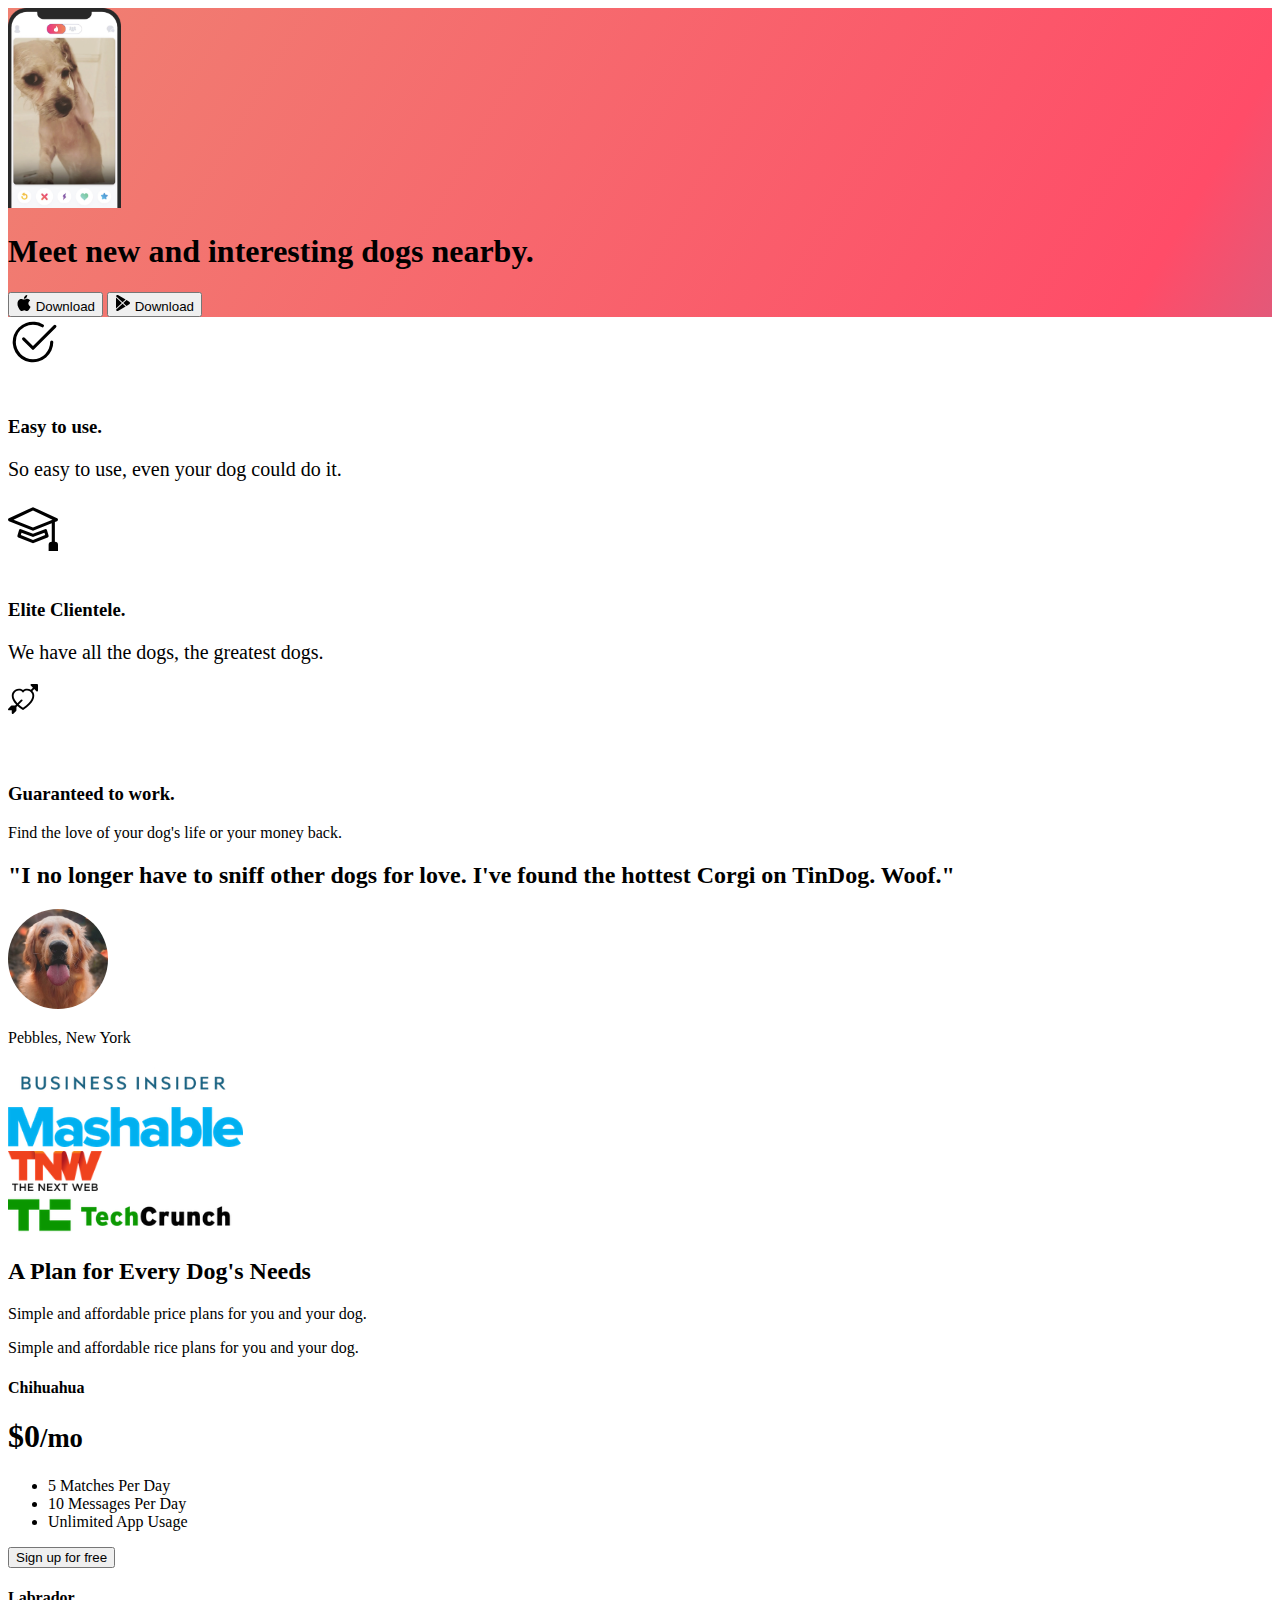
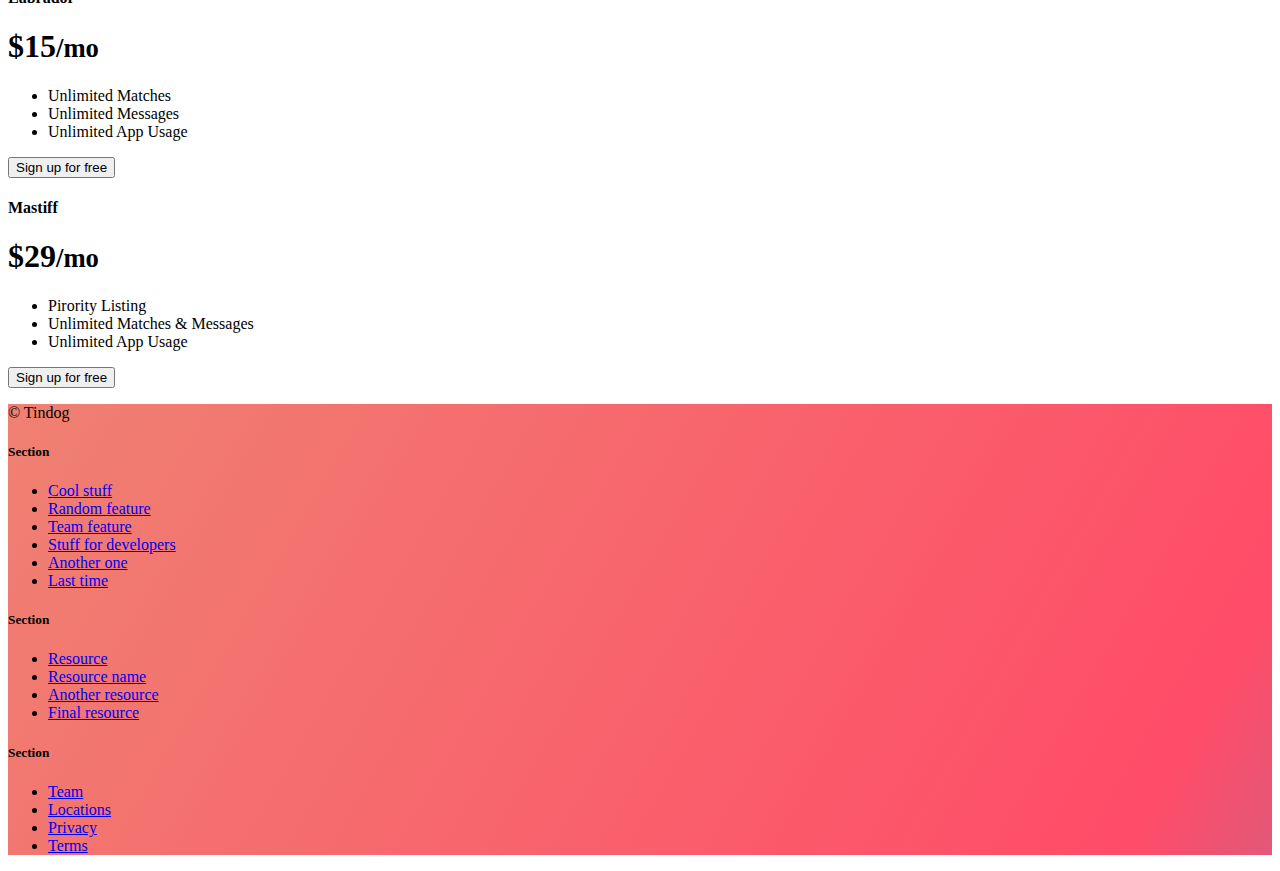
<file: index.html>
<!DOCTYPE html>
<html lang="en">

<head>
    <meta charset="UTF-8">
    <meta name="viewport" content="width=device-width, initial-scale=1.0">
    <title>TinDog</title>
    <link href="https://cdn.jsdelivr.net/npm/bootstrap@5.3.5/dist/css/bootstrap.min.css" rel="stylesheet" 
      integrity="sha384-SgOJa3DmI69IUzQ2PVdRZhwQ+dy64/BUtbMJw1MZ8t5HZApcHrRKUc4W0kG879m7" crossorigin="anonymous">
    <link rel="stylesheet" href="./css/style.css">
</head>

<body>

    <!-- Title -->
    <section id="title" class="gradient-background">

        <div class="container col-xxl-8 px-4 pt-5">
            <div class="row flex-lg-row-reverse align-items-center g-5 pt-5">
                <div class="col-10 col-sm-8 col-lg-6">
                    <img src="images/iphone.png" class="d-block mx-lg-auto img-fluid" alt="Bootstrap Themes" height="200" 
                    loading="lazy">
                </div>
                <div class="col-lg-6">
                    <h1 class="display-5 fw-bold text-body-emphasis lh-1 mb-3">Meet new and interesting dogs nearby.</h1>

                    <div class="d-grid gap-2 d-md-flex justify-content-md-start">
                        <button type="button" class="btn btn-light btn-lg px-4 me-md-2"><svg xmlns="http://www.w3.org/2000/svg" 
                          width="16" height="16" fill="currentColor" class="bi bi-apple mb-1" viewBox="0 0 16 16">
                          <path 
                            d="M11.182.008C11.148-.03 9.923.023 8.857 1.18c-1.066 1.156-.902 2.482-.878 2.516.024.034 1.52.087 2.475-1.258.955-1.345.762-2.391.728-2.43Zm3.314 11.733c-.048-.096-2.325-1.234-2.113-3.422.212-2.189 1.675-2.789 1.698-2.854.023-.065-.597-.79-1.254-1.157a3.692 3.692 0 0 0-1.563-.434c-.108-.003-.483-.095-1.254.116-.508.139-1.653.589-1.968.607-.316.018-1.256-.522-2.267-.665-.647-.125-1.333.131-1.824.328-.49.196-1.422.754-2.074 2.237-.652 1.482-.311 3.83-.067 4.56.244.729.625 1.924 1.273 2.796.576.984 1.34 1.667 1.659 1.899.319.232 1.219.386 1.843.067.502-.308 1.408-.485 1.766-.472.357.013 1.061.154 1.782.539.571.197 1.111.115 1.652-.105.541-.221 1.324-1.059 2.238-2.758.347-.79.505-1.217.473-1.282Z"/>
                        </svg> Download</button>
                        <button type="button" class="btn btn-outline-light btn-lg px-4"><svg xmlns="http://www.w3.org/2000/svg" 
                            width="16" height="16" fill="currentColor" class="bi bi-google-play mb-1" viewBox="0 0 16 16">
                                <path 
                                d="M14.222 9.374c1.037-.61 1.037-2.137 0-2.748L11.528 5.04 8.32 8l3.207 2.96 2.694-1.586Zm-3.595 2.116L7.583 8.68 1.03 14.73c.201 1.029 1.36 1.61 2.303 1.055l7.294-4.295ZM1 13.396V2.603L6.846 8 1 13.396ZM1.03 1.27l6.553 6.05 3.044-2.81L3.333.215C2.39-.341 1.231.24 1.03 1.27Z"/>
                          </svg> Download </button>
                      </div>
                  </div>
              </div>
          </div>
    </section>
    <!-- Features -->
    <section id="features">
      <div class="container mt-5">
        <div class="row g-4 py-5 row-cols-1 row-cols-lg-3"> 
          <div class="col d-flex align-items-start"> 
            <div 
              class="icon-square text-body-emphasis bg-body-secondary d-inline-flex align-items-center justify-content-center fs-4 flex-shrink-0 me-3"> 
              <svg xmlns="http://www.w3.org/2000/svg" height="50" fill="currentColor" class="bi bi-check2-circle"
                viewBox="0 0 16 16">
                <path
                  d="M2.5 8a5.5 5.5 0 0 1 8.25-4.764.5.5 0 0 0 .5-.866A6.5 6.5 0 1 0 14.5 8a.5.5 0 0 0-1 0 5.5 5.5 0 1 1-11 0z" />
                <path
                  d="M15.354 3.354a.5.5 0 0 0-.708-.708L8 9.293 5.354 6.646a.5.5 0 1 0-.708.708l3 3a.5.5 0 0 0 .708 0l7-7z" />
              </svg> 
          </div> 
          <div> 
            <h3 class="fs-2" class="custom-h3"> Easy to use.</h3> 
            <p class="custom-p"> So easy to use, even your dog could do it.</p>

          </div>
        </div>
      <div class="col d-flex align-items-start">
        <div 
          class="icon-square text-body-emphasis bg-body-secondary d-inline-flex align-items-center justify-content-center fs-4 flex-shrink-0 me-3"> 
          <svg xmlns="http://www.w3.org/2000/svg" height="50" fill="currentColor" class="bi bi-mortarboard" 
            viewBox="0 0 16 16">
            <path 
              d="M8.211 2.047a.5.5 0 0 0-.422 0l-7.5 3.5a.5.5 0 0 0 .025.917l7.5 3a.5.5 0 0 0 .372 0L14 7.14V13a1 1 0 0 0-1 1v2h3v-2a1 1 0 0 0-1-1V6.739l.686-.275a.5.5 0 0 0 .025-.917l-7.5-3.5ZM8 8.46 1.758 5.965 8 3.052l6.242 2.913L8 8.46Z"/>
            <path
              d="M4.176 9.032a.5.5 0 0 0-.656.327l-.5 1.7a.5.5 0 0 0 .294.605l4.5 1.8a.5.5 0 0 0 .372 0l4.5-1.8a.5.5 0 0 0 .294-.605l-.5-1.7a.5.5 0 0 0-.656-.327L8 10.466 4.176 9.032Zm-.068 1.873.22-.748 3.496 1.311a.5.5 0 0 0 .352 0l3.496-1.311.22.748L8 12.46l-3.892-1.556Z"/>
            </svg>
          </div> 
          <div> 
            <h3 class="fs-2 text-body-emphasis" >Elite Clientele.</h3> 
            <p class="custom-p">We have all the dogs, the greatest dogs.</p> 

        </div>
      </div> 
    <div class="col d-flex align-items-start"> 
      <div
            class="icon-square text-body-emphasis bg-body-secondary d-inline-flex align-items-center justify-content-center fs-4 flex-shrink-0 me-3">
            <svg xmlns="http://www.w3.org/2000/svg" height="30" fill="currentColor" class="bi bi-arrow-through-heart"
              viewBox="0 0 16 16">
              <path fill-rule="evenodd"
                d="M2.854 15.854A.5.5 0 0 1 2 15.5V14H.5a.5.5 0 0 1-.354-.854l1.5-1.5A.5.5 0 0 1 2 11.5h1.793l.53-.53c-.771-.802-1.328-1.58-1.704-2.32-.798-1.575-.775-2.996-.213-4.092C3.426 2.565 6.18 1.809 8 3.233c1.25-.98 2.944-.928 4.212-.152L13.292 2 12.147.854A.5.5 0 0 1 12.5 0h3a.5.5 0 0 1 .5.5v3a.5.5 0 0 1-.854.354L14 2.707l-1.006 1.006c.236.248.44.531.6.845.562 1.096.585 2.517-.213 4.092-.793 1.563-2.395 3.288-5.105 5.08L8 13.912l-.276-.182a21.86 21.86 0 0 1-2.685-2.062l-.539.54V14a.5.5 0 0 1-.146.354l-1.5 1.5Zm2.893-4.894A20.419 20.419 0 0 0 8 12.71c2.456-1.666 3.827-3.207 4.489-4.512.679-1.34.607-2.42.215-3.185-.817-1.595-3.087-2.054-4.346-.761L8 4.62l-.358-.368c-1.259-1.293-3.53-.834-4.346.761-.392.766-.464 1.845.215 3.185.323.636.815 1.33 1.519 2.065l1.866-1.867a.5.5 0 1 1 .708.708L5.747 10.96Z" />
            </svg>
          </div>
          <div>
            <h3 class="fs-2">Guaranteed to work.</h3>
            <p>Find the love of your dog's life or your money back.</p>

          </div>
        </div>
      </div>
    </div>
  </section>
    
    <!-- Testimonial -->
    <section id="testimonial">
      <div class="my-5"> 
        <div class="p-5 text-center bg-body-tertiary"> 
          <div class="container py-5"> 
            <h2 class="text-body-emphasis">"I no longer have to sniff other dogs for love. I've found the hottest Corgi on TinDog. Woof."</h2>
            <img class="profile-img mt-5" src="./images/dog-img.jpg" alt="dog image">
            <p class="col-lg-8 mx-auto lead mt-2">
              Pebbles, New York
            </p>
          </div>

        <div class="container">
          <div class="row">
            <div class="col-lg-3 col-sm-12">
            <img src="./images/bizinsider.png" alt="bizinsider" height="40">
          </div>
          <div class="col-lg-3 col-sm-12"> 
            <img src="./images/mashable.png" alt="mashable" height="40"> 
          </div>
          <div class="col-lg-3 col-sm-12">
            <img src="./images/tnw.png" alt="twn" height="40"> 
          </div> 
          <div class="col-lg-3 col-sm-12">
            <img src="./images/techcrunch.png" alt="techcrunch" height="40">
          </div>
        </div>
      </div>
    </div> 
  </div> 
</section>
    
    <!-- Pricing -->
    <section id="pricing" >
      <div class="container "> 
        <div class="pricing-header p-3 pb-md-4 mx-auto text-center"> 
          <h2 class="display-4 fw-normal">A Plan for Every Dog's Needs</h2> <p class="fs-5 text-body-secondary">Simple and affordable price plans for you and your dog.</p>
          <p class="fs-5 text-body-secondary">Simple and affordable rice plans for you and your dog.
        </div>
        <div class="row row-cols-1 row-cols-md-3 mb-3 text-center"> 
          <div class="col"> 
            
            <div class="card mb-4 rounded-3 shadow-sm"> 
            <div class="card-header py-3"> 
              
              <h4 class="my-0 fw-normal">Chihuahua</h4> 
            </div> 
              <div class="card-body"> 
                <h1 class="card-title pricing-card-title">$0<small class="text-body-secondary fw-light">/mo</small></h1> 
                <ul class="list-unstyled mt-3 mb-4"> 
                  <li>5 Matches Per Day</li> 
                  <li>10 Messages Per Day</li> 
                  <li>Unlimited App Usage</li> 
                </ul> 
                <button type="button" class="w-100 btn btn-lg btn-outline-dark">Sign up for free</button> 
              </div> 
            </div> 
          </div> 
          <div class="col"> <div class="card mb-4 rounded-3 shadow-sm"> 
            <div class="card-header py-3"> 
              <h4 class="my-0 fw-normal">Labrador</h4> 
            </div> 
            <div class="card-body"> 
              <h1 class="card-title pricing-card-title">$15<small class="text-body-secondary fw-light">/mo</small></h1> 
              <ul class="list-unstyled mt-3 mb-4"> 
                <li>Unlimited Matches</li> 
                <li>Unlimited Messages</li> 
                <li>Unlimited App Usage</li> 
              </ul> 
              <button type="button" class="w-100 btn btn-lg btn-dark">Sign up for free</button> 
            </div> 
          </div> 
        </div> 
        <div class="col"> 
          <div class="card mb-4 rounded-3 shadow-sm"> 
          <div class="card-header py-3 text-bg-dark border-dark"> 
            <h4 class="my-0 fw-normal">Mastiff</h4> 
          </div> 
          <div class="card-body"> 
            <h1 class="card-title pricing-card-title">$29<small class="text-body-secondary fw-light">/mo</small>
            </h1> 
            <ul class="list-unstyled mt-3 mb-4"> 
              <li>Pirority Listing</li> 
              <li>Unlimited Matches & Messages</li> 
              <li>Unlimited App Usage</li>
            </ul> 
            <button type="button" class="w-100 btn btn-lg btn-dark">Sign up for free</button> 
          </div> 
        </div> 
      </div> 
    </div>
  </section>
    
    <!-- Footer -->
    <section id="contact" class="gradient-background">
      
      <div class="container col-xxl-8 px-4 pt-5">
        <footer class="row row-cols-1 row-cols-sm-2 row-cols-md-5 py-5 border-top">
        <div class="col mb-3"> 

          <p class="text-body-secondary">© Tindog</p> 
        </div> 

        <div class="col mb-3"> 

        </div>

        <div class="col mb-3">
          <h5>Section</h5> 
          <ul class="nav flex-column"> 
            <li class="mb-1"><a class="link-secondary text-decoration-none" href="#">Cool stuff</a></li> 
            <li class="mb-1"><a class="link-secondary text-decoration-none" href="#">Random feature</a></li> 
            <li class="mb-1"><a class="link-secondary text-decoration-none" href="#">Team feature</a></li> 
            <li class="mb-1"><a class="link-secondary text-decoration-none" href="#">Stuff for developers</a></li> 
            <li class="mb-1"><a class="link-secondary text-decoration-none" href="#">Another one</a></li> 
            <li class="mb-1"><a class="link-secondary text-decoration-none" href="#">Last time</a></li> 
          </ul> 
        </div> 

        <div class="col mb-3"> 
          <h5>Section</h5>
          <ul class="nav flex-column"> 
            <li class="mb-1"><a class="link-secondary text-decoration-none" href="#">Resource</a></li> 
            <li class="mb-1"><a class="link-secondary text-decoration-none" href="#">Resource name</a></li> 
            <li class="mb-1"><a class="link-secondary text-decoration-none" href="#">Another resource</a></li> 
            <li class="mb-1"><a class="link-secondary text-decoration-none" href="#">Final resource</a></li> 
          </ul> 
        </div> 
        
        <div class="col mb-3">
          <h5>Section</h5> 
            <ul class="nav flex-column"> 
              <li class="mb-1"><a class="link-secondary text-decoration-none" href="#">Team</a></li> 
              <li class="mb-1"><a class="link-secondary text-decoration-none" href="#">Locations</a></li> 
              <li class="mb-1"><a class="link-secondary text-decoration-none" href="#">Privacy</a></li> 
              <li class="mb-1"><a class="link-secondary text-decoration-none" href="#">Terms</a></li> 
            </ul> 
        </div>
      </footer> 
    </div>
  </section>
</body>

</html>
</file>
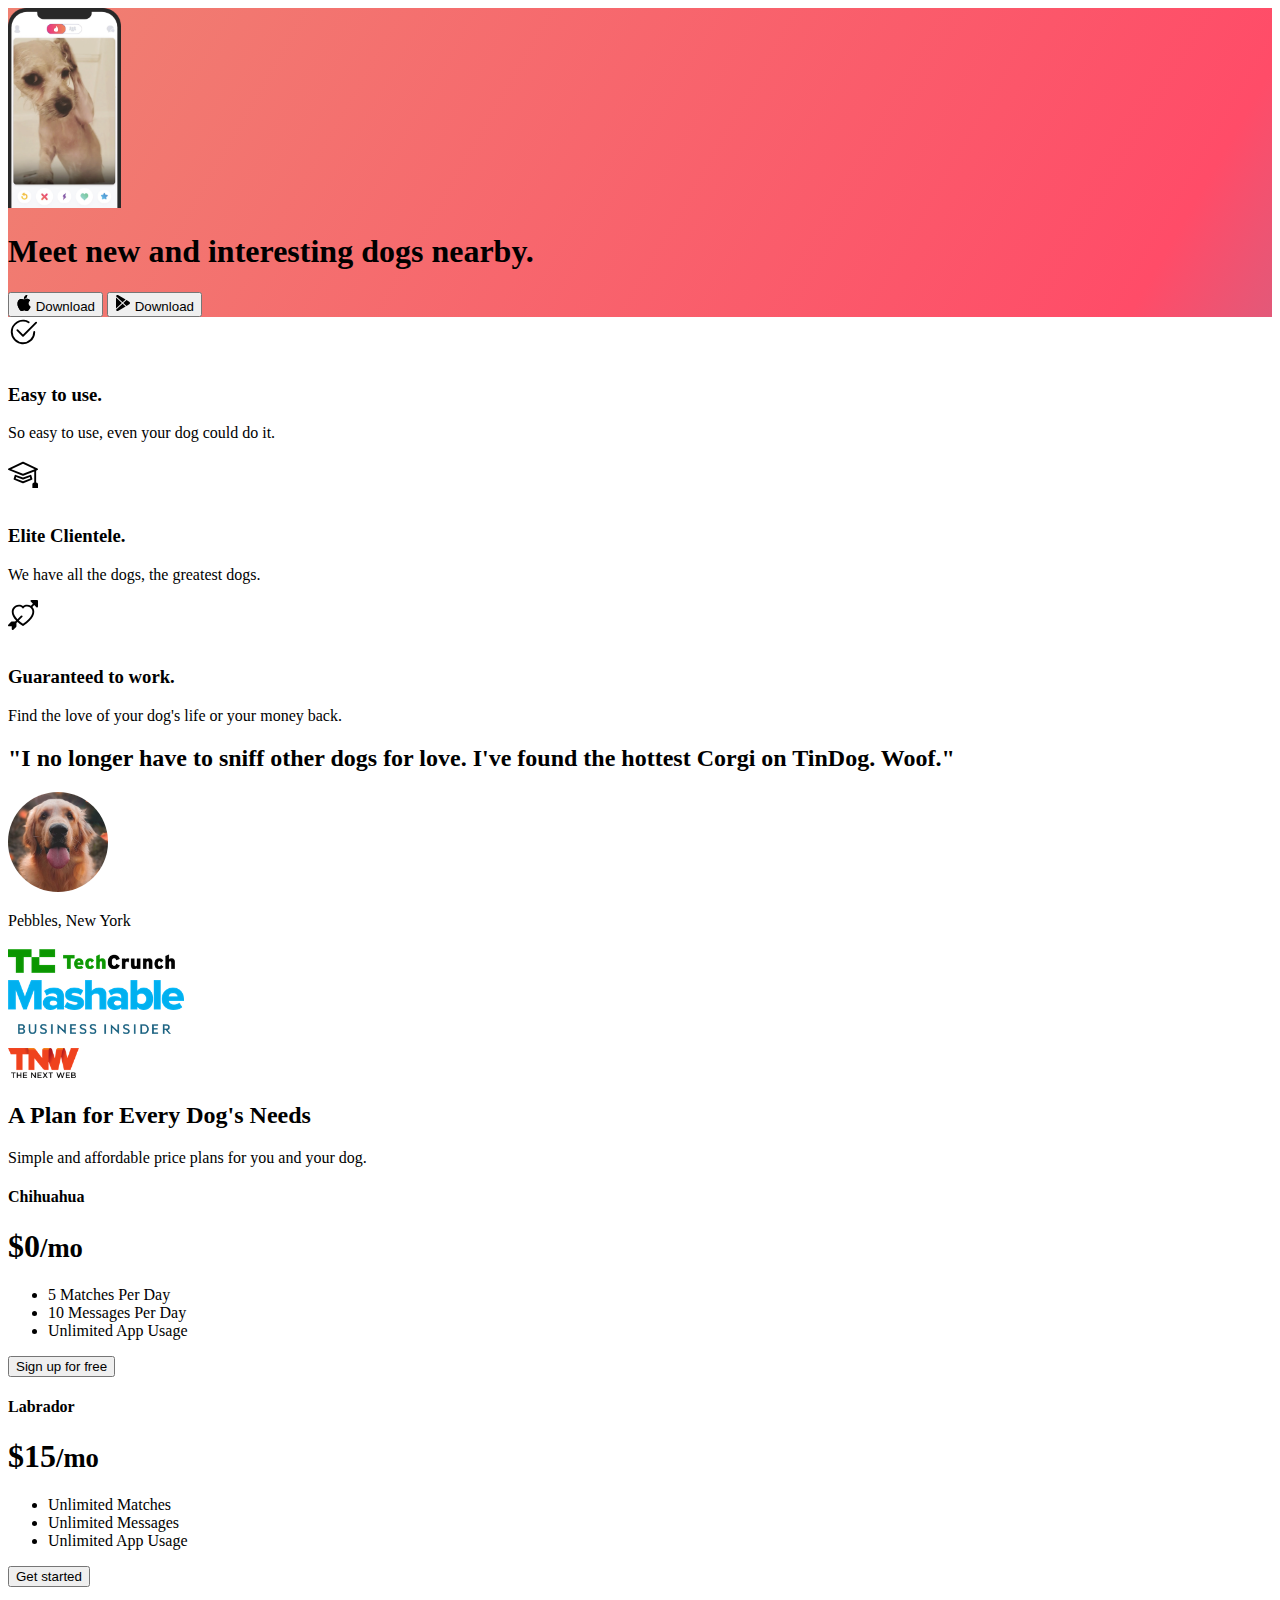
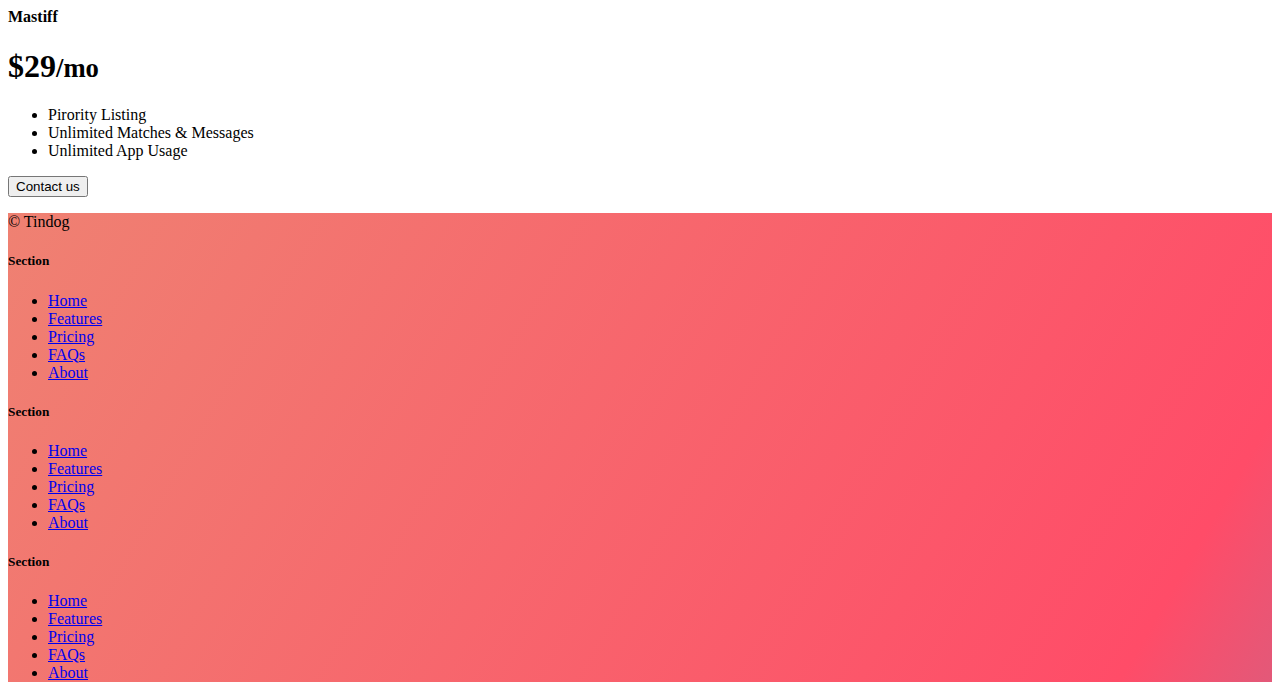
<file: solution.html>
<!DOCTYPE html>
<html lang="en">

<head>
  <meta charset="UTF-8">
  <meta name="viewport" content="width=device-width, initial-scale=1.0">
  <title>TinDog</title>
  <link href="https://cdn.jsdelivr.net/npm/bootstrap@5.3.0-alpha3/dist/css/bootstrap.min.css" rel="stylesheet"
    integrity="sha384-KK94CHFLLe+nY2dmCWGMq91rCGa5gtU4mk92HdvYe+M/SXH301p5ILy+dN9+nJOZ" crossorigin="anonymous">
  <link rel="stylesheet" href="./css/solution.css">
</head>

<body>


  <!-- Title -->
  <section id="title" class="gradient-background">

    <div class="container col-xxl-8 px-4 pt-5">
      <div class="row flex-lg-row-reverse align-items-center g-5 pt-5">
        <div class="col-10 col-sm-8 col-lg-6">
          <img src="./images/iphone.png" class="d-block mx-lg-auto img-fluid" alt="App Demo" height="200"
            loading="lazy">
        </div>
        <div class="col-lg-6">
          <h1 class="display-5 fw-bold text-body-emphasis lh-1 mb-3">Meet new and interesting dogs nearby.</h1>

          <div class="d-grid gap-2 d-md-flex justify-content-md-start">
            <button type="button" class="btn btn-light btn-lg px-4 me-md-2"><svg xmlns="http://www.w3.org/2000/svg"
                width="16" height="16" fill="currentColor" class="bi bi-apple mb-1" viewBox="0 0 16 16">

                <path
                  d="M11.182.008C11.148-.03 9.923.023 8.857 1.18c-1.066 1.156-.902 2.482-.878 2.516.024.034 1.52.087 2.475-1.258.955-1.345.762-2.391.728-2.43Zm3.314 11.733c-.048-.096-2.325-1.234-2.113-3.422.212-2.189 1.675-2.789 1.698-2.854.023-.065-.597-.79-1.254-1.157a3.692 3.692 0 0 0-1.563-.434c-.108-.003-.483-.095-1.254.116-.508.139-1.653.589-1.968.607-.316.018-1.256-.522-2.267-.665-.647-.125-1.333.131-1.824.328-.49.196-1.422.754-2.074 2.237-.652 1.482-.311 3.83-.067 4.56.244.729.625 1.924 1.273 2.796.576.984 1.34 1.667 1.659 1.899.319.232 1.219.386 1.843.067.502-.308 1.408-.485 1.766-.472.357.013 1.061.154 1.782.539.571.197 1.111.115 1.652-.105.541-.221 1.324-1.059 2.238-2.758.347-.79.505-1.217.473-1.282Z" />
                <path
                  d="M11.182.008C11.148-.03 9.923.023 8.857 1.18c-1.066 1.156-.902 2.482-.878 2.516.024.034 1.52.087 2.475-1.258.955-1.345.762-2.391.728-2.43Zm3.314 11.733c-.048-.096-2.325-1.234-2.113-3.422.212-2.189 1.675-2.789 1.698-2.854.023-.065-.597-.79-1.254-1.157a3.692 3.692 0 0 0-1.563-.434c-.108-.003-.483-.095-1.254.116-.508.139-1.653.589-1.968.607-.316.018-1.256-.522-2.267-.665-.647-.125-1.333.131-1.824.328-.49.196-1.422.754-2.074 2.237-.652 1.482-.311 3.83-.067 4.56.244.729.625 1.924 1.273 2.796.576.984 1.34 1.667 1.659 1.899.319.232 1.219.386 1.843.067.502-.308 1.408-.485 1.766-.472.357.013 1.061.154 1.782.539.571.197 1.111.115 1.652-.105.541-.221 1.324-1.059 2.238-2.758.347-.79.505-1.217.473-1.282Z" />
              </svg> Download</button>
            <button type="button" class="btn btn-outline-light btn-lg px-4"><svg xmlns="http://www.w3.org/2000/svg"
                width="16" height="16" fill="currentColor" class="bi bi-google-play mb-1" viewBox="0 0 16 16">
                <path
                  d="M14.222 9.374c1.037-.61 1.037-2.137 0-2.748L11.528 5.04 8.32 8l3.207 2.96 2.694-1.586Zm-3.595 2.116L7.583 8.68 1.03 14.73c.201 1.029 1.36 1.61 2.303 1.055l7.294-4.295ZM1 13.396V2.603L6.846 8 1 13.396ZM1.03 1.27l6.553 6.05 3.044-2.81L3.333.215C2.39-.341 1.231.24 1.03 1.27Z" />
              </svg> Download</button>
          </div>
        </div>
      </div>
    </div>
  </section>
  <!-- Features -->
  <section id="features">
    <div class="container mt-5">
      <div class="row g-4 py-5 row-cols-1 row-cols-lg-3">
        <div class="col d-flex align-items-start">
          <div
            class="icon-square text-body-emphasis bg-body-secondary d-inline-flex align-items-center justify-content-center fs-4 flex-shrink-0 me-3">
            <svg xmlns="http://www.w3.org/2000/svg" height="30" fill="currentColor" class="bi bi-check2-circle"
              viewBox="0 0 16 16">
              <path
                d="M2.5 8a5.5 5.5 0 0 1 8.25-4.764.5.5 0 0 0 .5-.866A6.5 6.5 0 1 0 14.5 8a.5.5 0 0 0-1 0 5.5 5.5 0 1 1-11 0z" />
              <path
                d="M15.354 3.354a.5.5 0 0 0-.708-.708L8 9.293 5.354 6.646a.5.5 0 1 0-.708.708l3 3a.5.5 0 0 0 .708 0l7-7z" />
            </svg>
          </div>
          <div>
            <h3 class="fs-2">Easy to use.</h3>
            <p >So easy to use, even your dog could do it.</p>

          </div>
        </div>
        <div class="col d-flex align-items-start">
          <div
            class="icon-square text-body-emphasis bg-body-secondary d-inline-flex align-items-center justify-content-center fs-4 flex-shrink-0 me-3">
            <svg xmlns="http://www.w3.org/2000/svg" height="30" fill="currentColor" class="bi bi-mortarboard"
              viewBox="0 0 16 16">
              <path
                d="M8.211 2.047a.5.5 0 0 0-.422 0l-7.5 3.5a.5.5 0 0 0 .025.917l7.5 3a.5.5 0 0 0 .372 0L14 7.14V13a1 1 0 0 0-1 1v2h3v-2a1 1 0 0 0-1-1V6.739l.686-.275a.5.5 0 0 0 .025-.917l-7.5-3.5ZM8 8.46 1.758 5.965 8 3.052l6.242 2.913L8 8.46Z" />
              <path
                d="M4.176 9.032a.5.5 0 0 0-.656.327l-.5 1.7a.5.5 0 0 0 .294.605l4.5 1.8a.5.5 0 0 0 .372 0l4.5-1.8a.5.5 0 0 0 .294-.605l-.5-1.7a.5.5 0 0 0-.656-.327L8 10.466 4.176 9.032Zm-.068 1.873.22-.748 3.496 1.311a.5.5 0 0 0 .352 0l3.496-1.311.22.748L8 12.46l-3.892-1.556Z" />
            </svg>
          </div>
          <div>
            <h3 class="fs-2">Elite Clientele.</h3>
            <p>We have all the dogs, the greatest dogs.</p>

          </div>
        </div>
        <div class="col d-flex align-items-start">
          <div
            class="icon-square text-body-emphasis bg-body-secondary d-inline-flex align-items-center justify-content-center fs-4 flex-shrink-0 me-3">
            <svg xmlns="http://www.w3.org/2000/svg" height="30" fill="currentColor" class="bi bi-arrow-through-heart"
              viewBox="0 0 16 16">
              <path fill-rule="evenodd"
                d="M2.854 15.854A.5.5 0 0 1 2 15.5V14H.5a.5.5 0 0 1-.354-.854l1.5-1.5A.5.5 0 0 1 2 11.5h1.793l.53-.53c-.771-.802-1.328-1.58-1.704-2.32-.798-1.575-.775-2.996-.213-4.092C3.426 2.565 6.18 1.809 8 3.233c1.25-.98 2.944-.928 4.212-.152L13.292 2 12.147.854A.5.5 0 0 1 12.5 0h3a.5.5 0 0 1 .5.5v3a.5.5 0 0 1-.854.354L14 2.707l-1.006 1.006c.236.248.44.531.6.845.562 1.096.585 2.517-.213 4.092-.793 1.563-2.395 3.288-5.105 5.08L8 13.912l-.276-.182a21.86 21.86 0 0 1-2.685-2.062l-.539.54V14a.5.5 0 0 1-.146.354l-1.5 1.5Zm2.893-4.894A20.419 20.419 0 0 0 8 12.71c2.456-1.666 3.827-3.207 4.489-4.512.679-1.34.607-2.42.215-3.185-.817-1.595-3.087-2.054-4.346-.761L8 4.62l-.358-.368c-1.259-1.293-3.53-.834-4.346.761-.392.766-.464 1.845.215 3.185.323.636.815 1.33 1.519 2.065l1.866-1.867a.5.5 0 1 1 .708.708L5.747 10.96Z" />
            </svg>
          </div>
          <div>
            <h3 class="fs-2">Guaranteed to work.</h3>
            <p>Find the love of your dog's life or your money back.</p>

          </div>
        </div>
      </div>
    </div>
  </section>
  <!-- Testimonial -->
  <section id="testimonial">
    <div class="my-5">
      <div class="p-5 text-center bg-body-tertiary">
        <div class="container py-5">
          <h2 class="text-body-emphasis">"I no longer have to sniff other dogs for love. I've found the hottest Corgi on
            TinDog. Woof."</h2>
          <img class="profile-img mt-5" src="./images/dog-img.jpg" alt="dog image">
          <p class="col-lg-8 mx-auto lead mt-2">
            Pebbles, New York
          </p>
        </div>

        <div class="container">
          <div class="row">
            <div class="col-lg-3 col-sm-12">
              <img src="./images/techcrunch.png" alt="techcrunch" height="30">
            </div>
            <div class="col-lg-3 col-sm-12">
              <img src="./images/mashable.png" alt="mashable" height="30">
            </div>
            <div class="col-lg-3 col-sm-12">
              <img src="./images/bizinsider.png" alt="bizinsider" height="30">
            </div>
            <div class="col-lg-3 col-sm-12">
              <img src="./images/tnw.png" alt="tnw" height="30">
            </div>
          </div>
        </div>
      </div>
    </div>
  </section>
  <!-- Pricing -->
  <section id="pricing">
    <div class="container">
      <div class="pricing-header p-3 pb-md-4 mx-auto text-center">
        <h2 class="display-4 fw-normal">A Plan for Every Dog's Needs</h2>
        <p class="fs-5 text-body-secondary">Simple and affordable price plans for you and your dog.
      </div>
      <div class="row row-cols-1 row-cols-md-3 mb-3 text-center">
        <div class="col">
          <div class="card mb-4 rounded-3 shadow-sm">
            <div class="card-header py-3">
              <h4 class="my-0 fw-normal">Chihuahua</h4>
            </div>
            <div class="card-body">
              <h1 class="card-title pricing-card-title">$0<small class="text-body-secondary fw-light">/mo</small></h1>
              <ul class="list-unstyled mt-3 mb-4">
                <li>5 Matches Per Day</li>
                <li>10 Messages Per Day</li>
                <li>Unlimited App Usage</li>
              </ul>
              <button type="button" class="w-100 btn btn-lg btn-outline-dark">Sign up for free</button>
            </div>
          </div>
        </div>
        <div class="col">
          <div class="card mb-4 rounded-3 shadow-sm">
            <div class="card-header py-3">
              <h4 class="my-0 fw-normal">Labrador</h4>
            </div>
            <div class="card-body">
              <h1 class="card-title pricing-card-title">$15<small class="text-body-secondary fw-light">/mo</small></h1>
              <ul class="list-unstyled mt-3 mb-4">
                <li>Unlimited Matches</li>
                <li>Unlimited Messages</li>
                <li>Unlimited App Usage</li>
              </ul>
              <button type="button" class="w-100 btn btn-lg btn-dark">Get started</button>
            </div>
          </div>
        </div>
        <div class="col">
          <div class="card mb-4 rounded-3 shadow-sm border-dark">
            <div class="card-header py-3 text-bg-dark border-dark">
              <h4 class="my-0 fw-normal">Mastiff</h4>
            </div>
            <div class="card-body">
              <h1 class="card-title pricing-card-title">$29<small class="text-body-secondary fw-light">/mo</small></h1>
              <ul class="list-unstyled mt-3 mb-4">
                <li>Pirority Listing</li>
                <li>Unlimited Matches & Messages</li>
                <li>Unlimited App Usage</li>
              </ul>
              <button type="button" class="w-100 btn btn-lg btn-dark">Contact us</button>
            </div>
          </div>
        </div>
      </div>
    </div>
  </section>
  <!-- Footer -->
  <section id="contact" class="gradient-background">
    <div class="container ">
      <footer class="row row-cols-1 row-cols-sm-2 row-cols-md-5 py-5 mt-5 border-top">
        <div class="col mb-3">

          <p class="text-body-secondary">© Tindog</p>
        </div>

        <div class="col mb-3">

        </div>

        <div class="col mb-3">
          <h5>Section</h5>
          <ul class="nav flex-column">
            <li class="nav-item mb-2"><a href="#" class="nav-link p-0 text-body-secondary">Home</a></li>
            <li class="nav-item mb-2"><a href="#" class="nav-link p-0 text-body-secondary">Features</a></li>
            <li class="nav-item mb-2"><a href="#" class="nav-link p-0 text-body-secondary">Pricing</a></li>
            <li class="nav-item mb-2"><a href="#" class="nav-link p-0 text-body-secondary">FAQs</a></li>
            <li class="nav-item mb-2"><a href="#" class="nav-link p-0 text-body-secondary">About</a></li>
          </ul>
        </div>

        <div class="col mb-3">
          <h5>Section</h5>
          <ul class="nav flex-column">
            <li class="nav-item mb-2"><a href="#" class="nav-link p-0 text-body-secondary">Home</a></li>
            <li class="nav-item mb-2"><a href="#" class="nav-link p-0 text-body-secondary">Features</a></li>
            <li class="nav-item mb-2"><a href="#" class="nav-link p-0 text-body-secondary">Pricing</a></li>
            <li class="nav-item mb-2"><a href="#" class="nav-link p-0 text-body-secondary">FAQs</a></li>
            <li class="nav-item mb-2"><a href="#" class="nav-link p-0 text-body-secondary">About</a></li>
          </ul>
        </div>

        <div class="col mb-3">
          <h5>Section</h5>
          <ul class="nav flex-column">
            <li class="nav-item mb-2"><a href="#" class="nav-link p-0 text-body-secondary">Home</a></li>
            <li class="nav-item mb-2"><a href="#" class="nav-link p-0 text-body-secondary">Features</a></li>
            <li class="nav-item mb-2"><a href="#" class="nav-link p-0 text-body-secondary">Pricing</a></li>
            <li class="nav-item mb-2"><a href="#" class="nav-link p-0 text-body-secondary">FAQs</a></li>
            <li class="nav-item mb-2"><a href="#" class="nav-link p-0 text-body-secondary">About</a></li>
          </ul>
        </div>
      </footer>
    </div>
  </section>
</body>

</html>
</file>
<file: css/style.css>
.gradient-background {
  background: linear-gradient(300deg, #00bfff, #ff4c68, #ef8172);
  background-size: 180% 180%;
  animation: gradient-animation 18s ease infinite;
}

.custom-h3 {
  font-size: 1.5rem;
}

.custom-p {
  font-size: 1.25rem;
}

@keyframes gradient-animation {
  0% {
    background-position: 0% 50%;
  }
  50% {
    background-position: 100% 50%;
  }
  100% {
    background-position: 0% 50%;
  }
}


.icon-square {
  width: 5rem;
  height: 5rem;
  border-radius: 0.75rem;
}

.profile-img {
  height: 100px;
  border-radius: 50%;
}
</file>
<file: css/solution.css>
.gradient-background {
  background: linear-gradient(300deg, #00bfff, #ff4c68, #ef8172);
  background-size: 180% 180%;
  animation: gradient-animation 18s ease infinite;
}

@keyframes gradient-animation {
  0% {
    background-position: 0% 50%;
  }
  50% {
    background-position: 100% 50%;
  }
  100% {
    background-position: 0% 50%;
  }
}

.icon-square {
  width: 3rem;
  height: 3rem;
  border-radius: 0.75rem;
}

.profile-img {
  border-radius: 50%;
  height: 100px;
}
</file>
